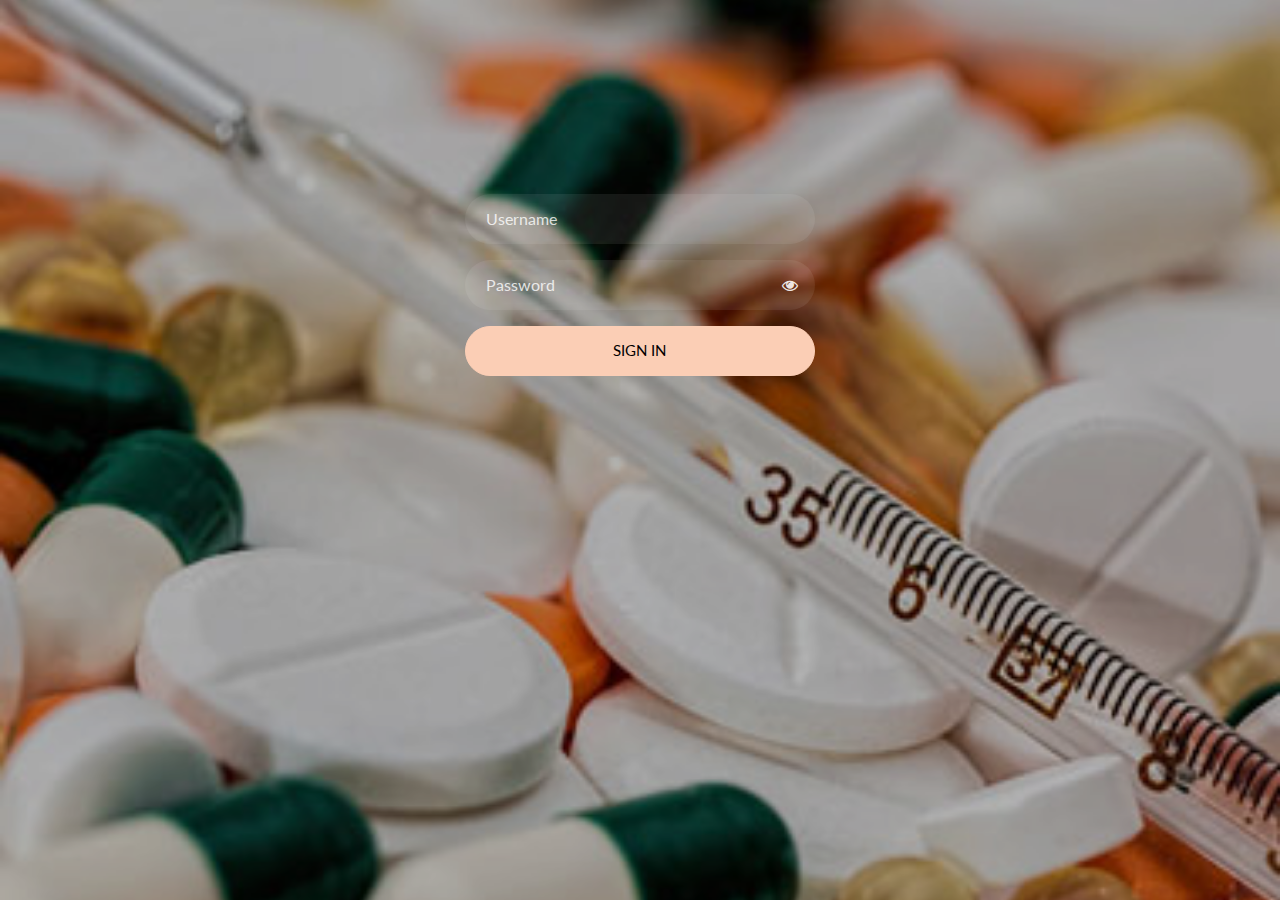
<file: login-form-20/index.html>
<!doctype html>
<html lang="en">
  <head>
  	<title>Login 10</title>
    <meta charset="utf-8">
    <meta name="viewport" content="width=device-width, initial-scale=1, shrink-to-fit=no">

	<link href="https://fonts.googleapis.com/css?family=Lato:300,400,700&display=swap" rel="stylesheet">

	<link rel="stylesheet" href="https://stackpath.bootstrapcdn.com/font-awesome/4.7.0/css/font-awesome.min.css">
	
	<link rel="stylesheet" href="css/style.css">

	</head>
	<body class="img js-fullheight" style="background-image: url(images/bg.jpg);">
	<section class="ftco-section">
		<div class="container">
			<div class="row justify-content-center">
				
			</div>
			<div class="row justify-content-center">
				<div class="col-md-6 col-lg-4">
					<div class="login-wrap p-0">
		      	<h3 class="mb-4 text-center"> </h3>
				  <br>
				  <br>
		      	<form action="#" class="signin-form">
		      		<div class="form-group">
		      			<input type="text" class="form-control" placeholder="Username" required>
		      		</div>
	            <div class="form-group">
	              <input id="password-field" type="password" class="form-control" placeholder="Password" required>
	              <span toggle="#password-field" class="fa fa-fw fa-eye field-icon toggle-password"></span>
	            </div>
	            <div class="form-group">
	            	<button type="submit" class="form-control btn btn-primary submit px-3">Sign In</button>
	            </div>
	          </form>
	          </div>
		      </div>
				</div>
			</div>
		</div>
	</section>

	<script src="js/jquery.min.js"></script>
  <script src="js/popper.js"></script>
  <script src="js/bootstrap.min.js"></script>
  <script src="js/main.js"></script>

	</body>
</html>
</file>
